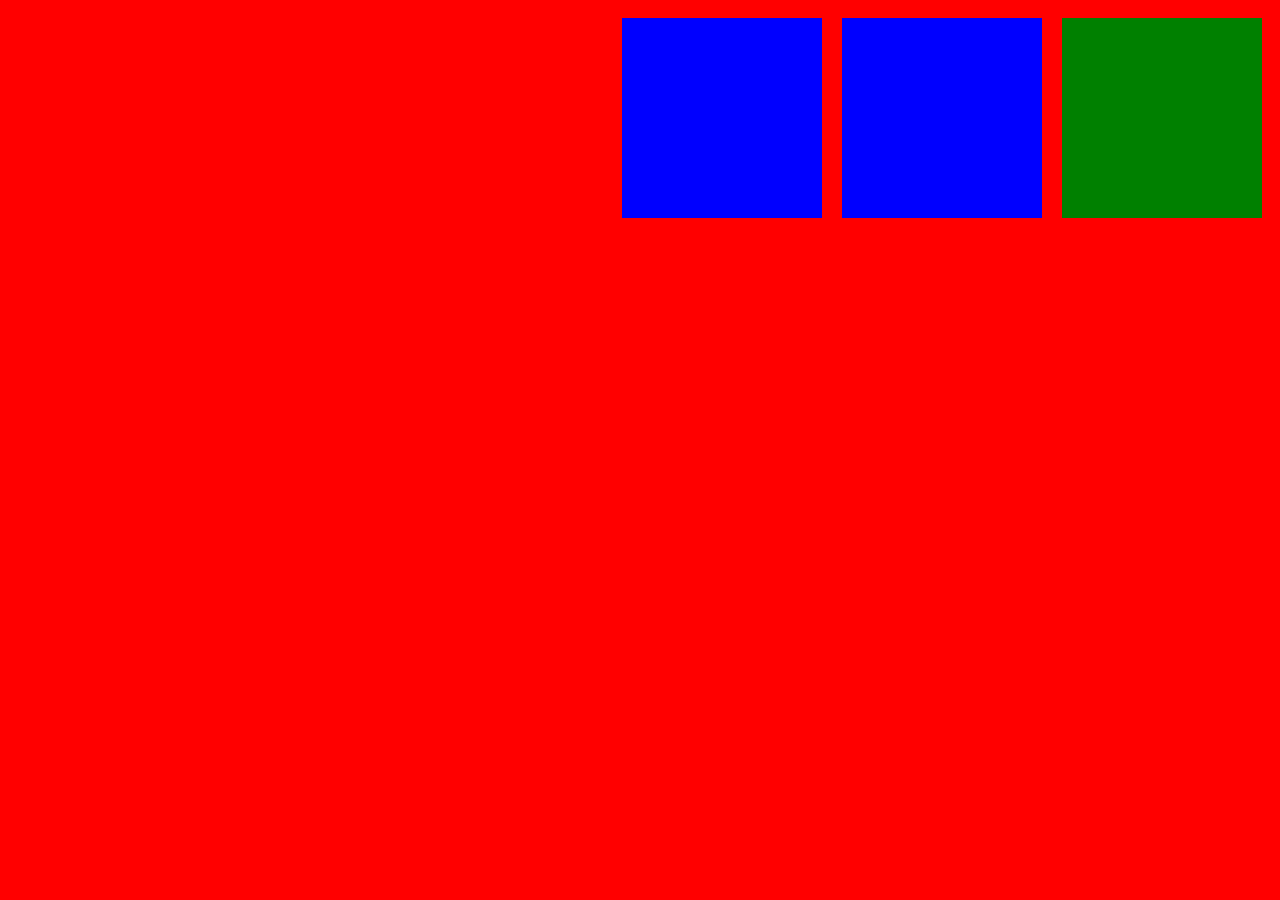
<file: Class Projects/Media Queries/index.html>
<!DOCTYPE html>
<html lang="en">
<head>
    <meta charset="UTF-8">
    <meta name="viewport" content="width=device-width, initial-scale=1.0">
    <title>Media Queries</title>
    <link rel="stylesheet" href="style.css">
</head>
<body>
    <section>
        <div></div>
        <div></div>
        <div></div>
    </section>
    
</body>
</html>
</file>
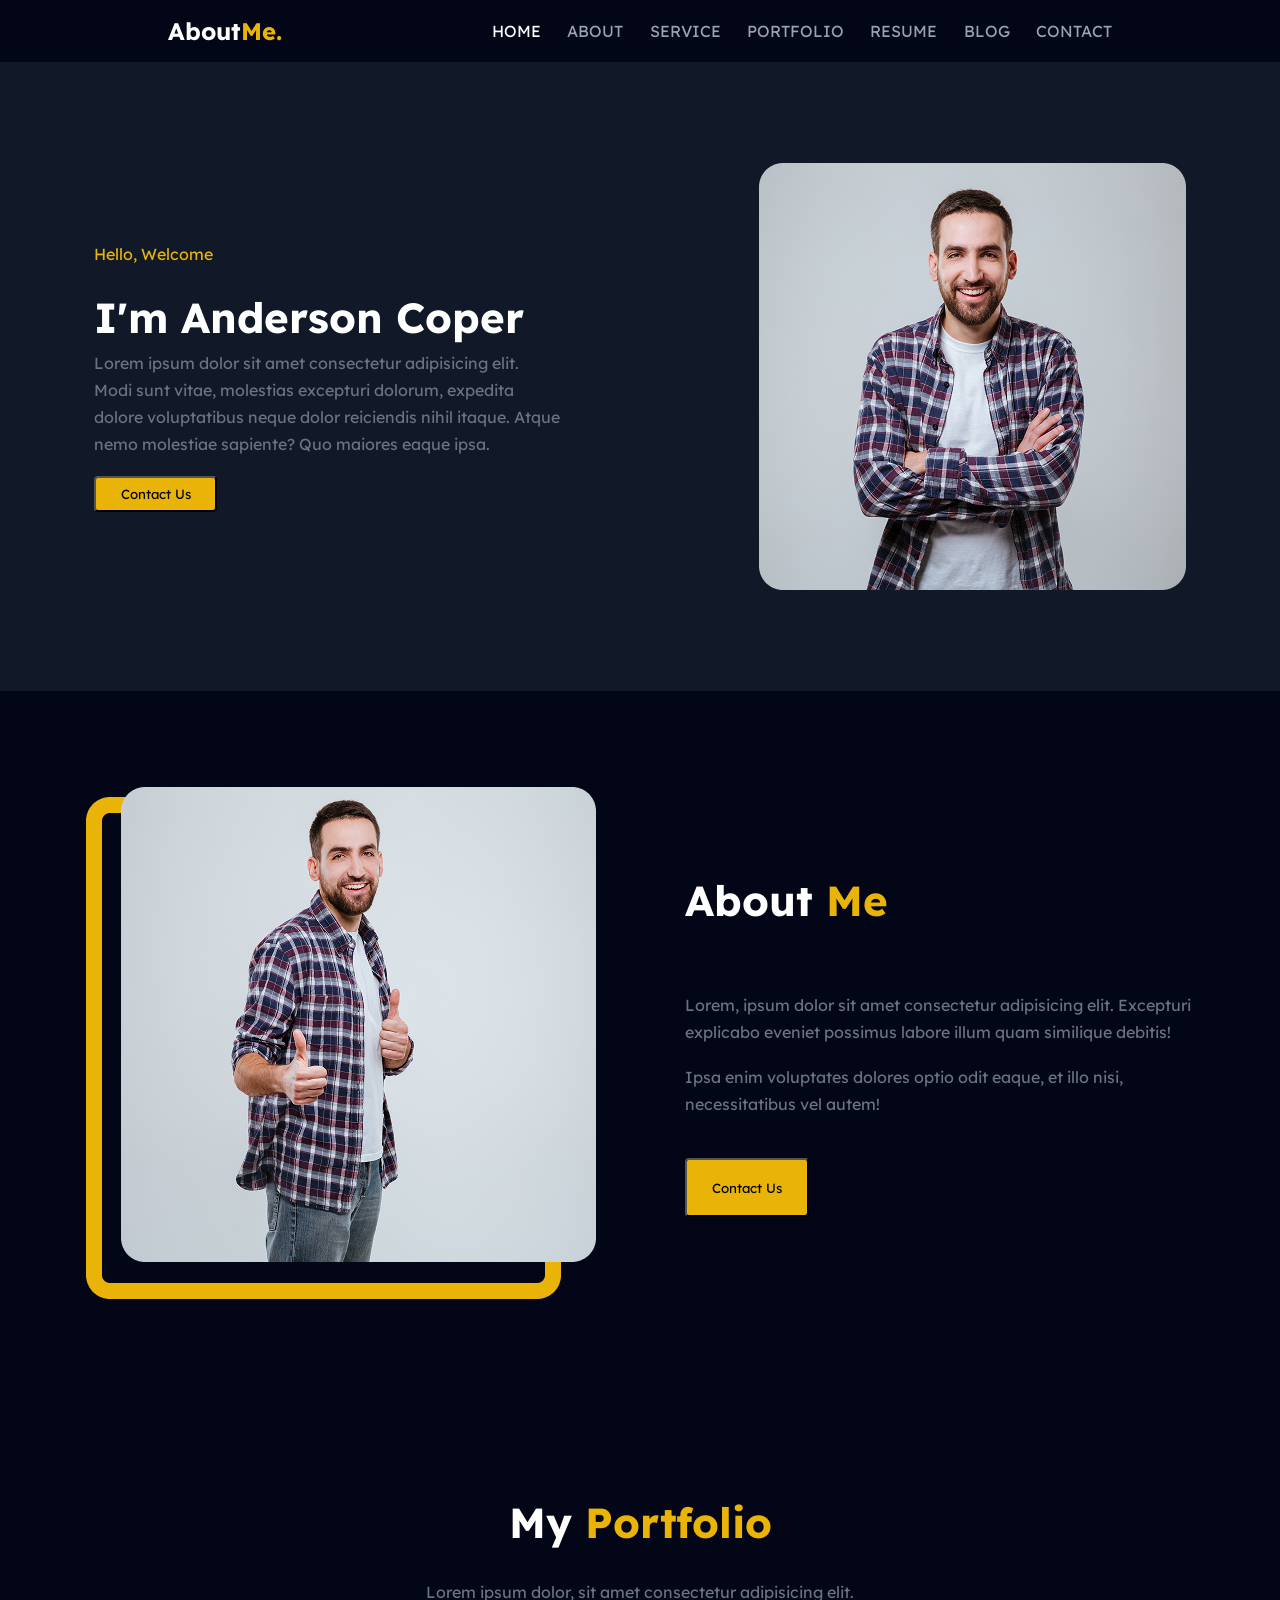
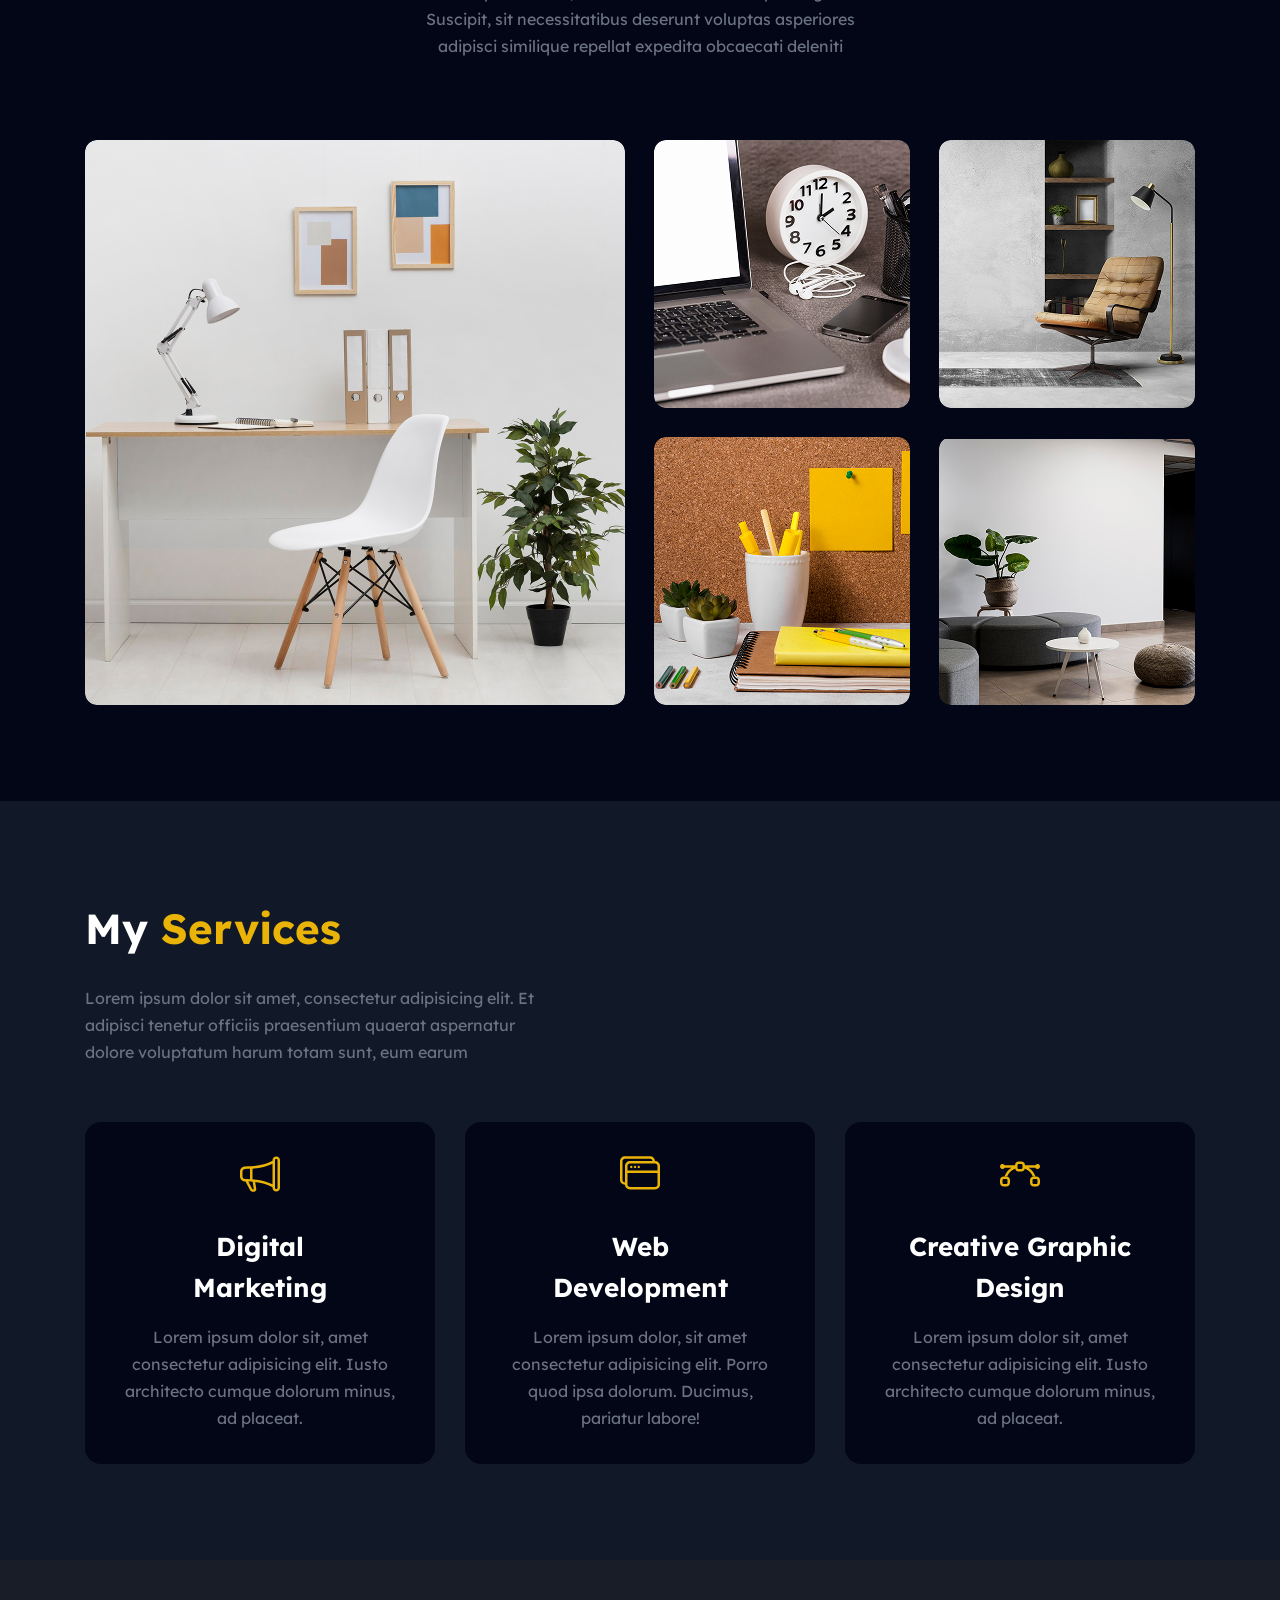
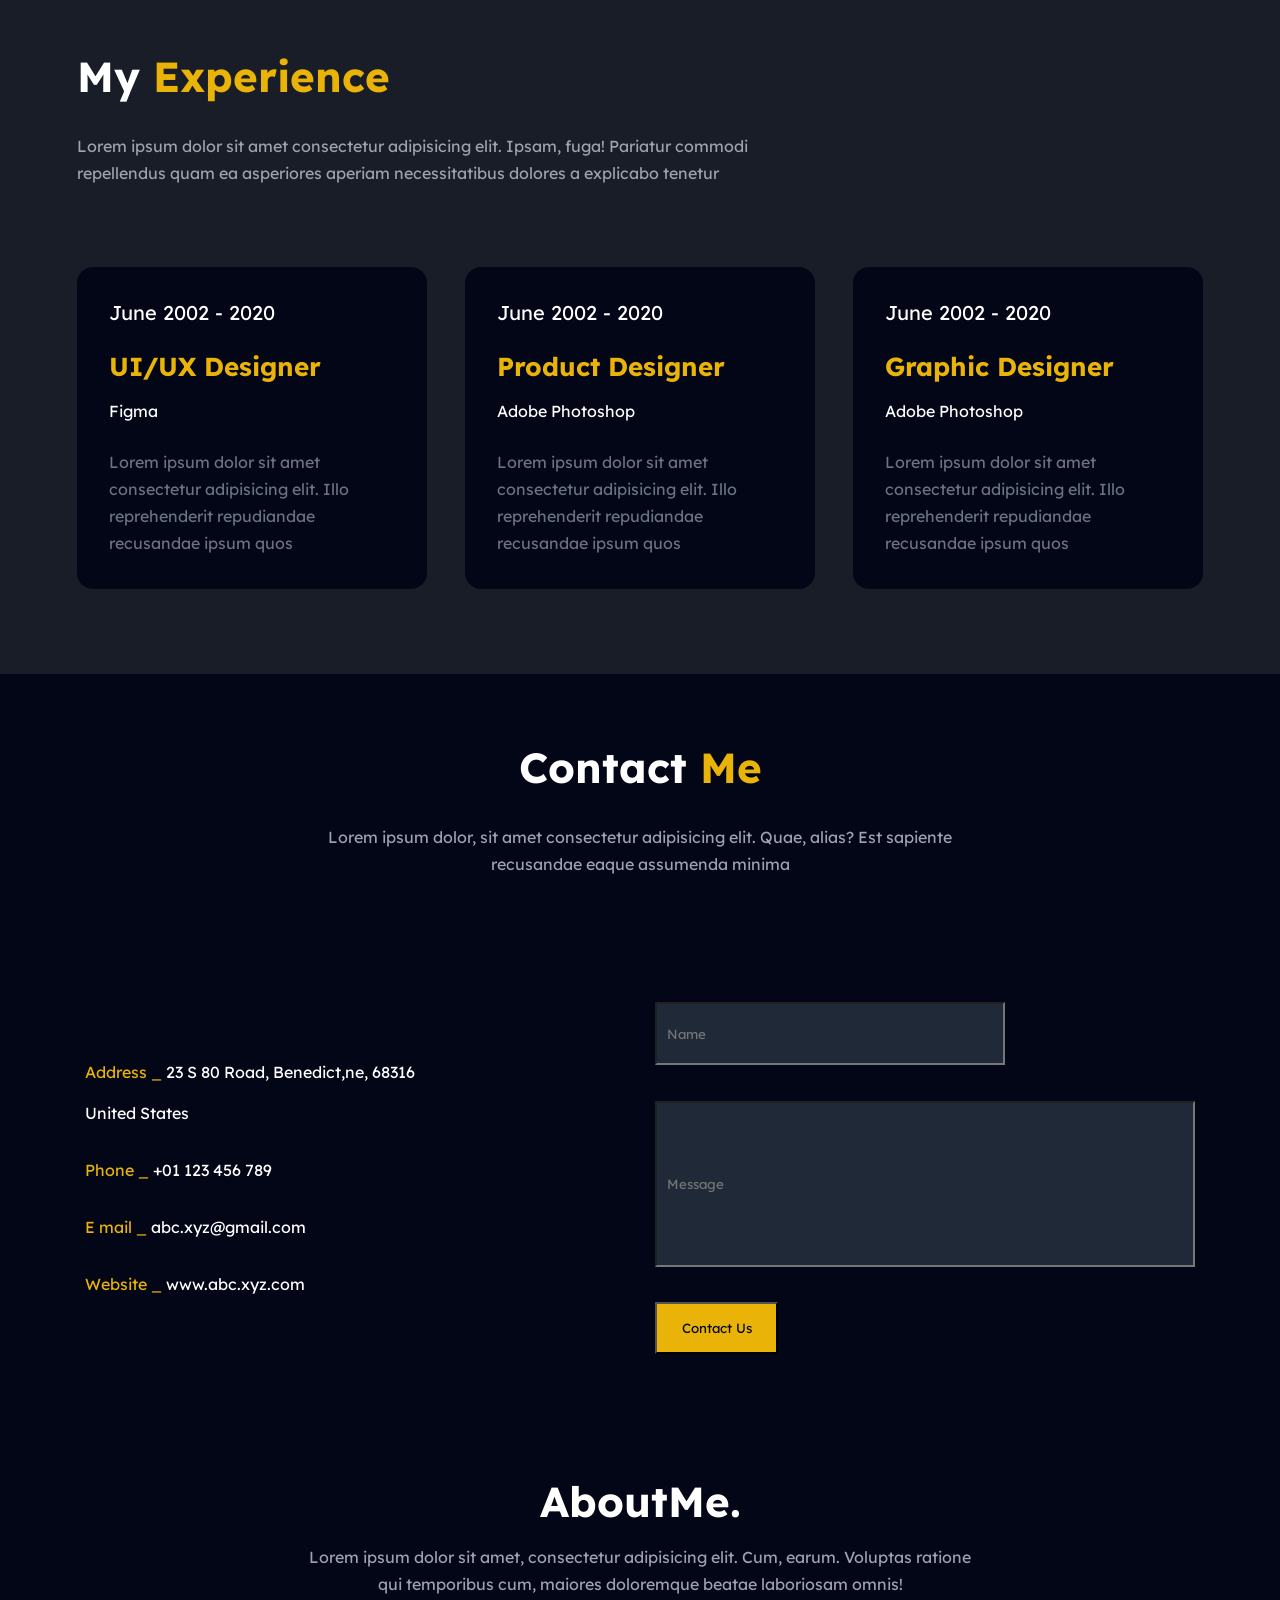
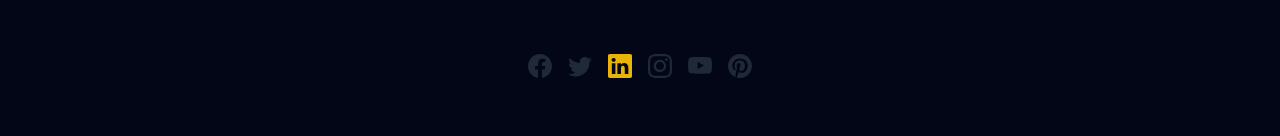
<file: Class Projects/Portfolio/index.html>
<!DOCTYPE html>
<html lang="en">
<head>
    <meta charset="UTF-8">
    <meta name="viewport" content="width=device-width, initial-scale=1.0">
    <link rel="stylesheet" href="style.css">
    <link rel="preconnect" href="https://fonts.googleapis.com">
    <link rel="preconnect" href="https://fonts.gstatic.com" crossorigin>
    <link href="https://fonts.googleapis.com/css2?family=Lexend+Deca:wght@100..900&display=swap" rel="stylesheet">
    <title>My Portfolio</title>
</head>
<body>
    <header>
        <div id="header-container">
           <h3 class="logo">About<span class="logo-span">Me.</span></h3>
            <nav id="nav-bar">
                <ul id="nav-list">
                    <li class="list-items"><a class="active" href="#home">Home</a></li>
                    <li class="list-items"><a href="#about">About</a></li>
                    <li class="list-items"><a href="#service">Service</a></li>
                    <li class="list-items"><a href="#portfolio">Portfolio</a></li>
                    <li class="list-items"><a href="#resume">Resume</a></li>
                    <li class="list-items"><a href="#blog">Blog</a></li>
                    <li class="list-items"><a href="#contact">Contact</a></li>
                </ul>
            </nav> 
        </div>
    </header>
    <main>
        <!-- Home -->
        <section class="home">
            <div>
                <div>
                    <p>Hello, Welcome</p>
                    <div>
                        <h1>I'm Anderson Coper</h1>
                        <p>Lorem ipsum dolor sit amet consectetur adipisicing elit. Modi sunt vitae, molestias excepturi dolorum, expedita dolore voluptatibus neque dolor reiciendis nihil itaque. Atque nemo molestiae sapiente? Quo maiores eaque ipsa.</p>
                    </div>
                    <button>Contact Us</button>
                </div>
                <img src="./Assets/img.png" alt="">
            </div>
        </section>
        <!-- About -->
        <section class="about">
            <div>
                <img src="./Assets/about.png" alt="">
                <div>
                    <h2>About <span>Me</span></h2>
                    <div>
                        <p class="about_p_top">Lorem, ipsum dolor sit amet consectetur adipisicing elit. Excepturi explicabo eveniet possimus labore illum quam similique debitis!</p>
                        <p>Ipsa enim voluptates dolores optio odit eaque, et illo nisi, necessitatibus vel autem!</p>
                        <button>Contact Us</button>  
                    </div>
                </div>
            </div>
        </section>
        <!-- My portfolio -->
        <section class="portfolio">
            <div>
                <div class="portfolio_text">
                    <h2>My <span>Portfolio</span></h2>
                    <p>Lorem ipsum dolor, sit amet consectetur adipisicing elit. Suscipit, sit necessitatibus deserunt voluptas asperiores adipisci similique repellat expedita obcaecati deleniti</p>
                </div>
                <div class="portfolio_images">
                    <img src="./Assets/big-img.png" alt="">
                    <div>
                        <img src="./Assets/portfolio-img-1.png" alt="">
                        <img src="./Assets/portfolio-img-2.png" alt="">
                    </div>
                    <div>
                        <img src="./Assets/portfolio-img-3.png" alt="">
                        <img src="./Assets/portfolio-img-4.png" alt=""> 
                    </div> 
                </div>
            </div>
        </section>
        <!-- Resume -->
        <section class="services">
            <div>
                <div class="services_text" >
                    <h2>My <span>Services</span></h2>
                    <p>Lorem ipsum dolor sit amet, consectetur adipisicing elit. Et adipisci tenetur officiis praesentium quaerat aspernatur dolore voluptatum harum totam sunt, eum earum</p>
                </div>
                <div class="services_box">
                    <div>
                        <img src="./Assets/Microphone.svg" alt="">
                        <div>
                            <h3>Digital<br>Marketing</h3>
                            <p>Lorem ipsum dolor sit, amet consectetur adipisicing elit. Iusto architecto cumque dolorum minus, ad placeat.</p>
                        </div>
                    </div>
                    <div>
                        <img src="./Assets/Web Development.svg" alt="">
                        <div>
                            <h3>Web<br>Development</h3>
                            <p>Lorem ipsum dolor, sit amet consectetur adipisicing elit. Porro quod ipsa dolorum. Ducimus, pariatur labore!</p>
                        </div>
                    </div>
                    <div>
                        <img src="./Assets/Design.svg" alt="">
                        <div>
                            <h3>Creative Graphic Design</h3>
                            <p>Lorem ipsum dolor sit, amet consectetur adipisicing elit. Iusto architecto cumque dolorum minus, ad placeat.</p>
                        </div>
                    </div>
                </div>
            </div>
        </section>
        <!-- Experience -->
        <section class="experience">
            <div>
                <div class="experience_text">
                    <h2>My <span>Experience</span></h2>
                    <p>Lorem ipsum dolor sit amet consectetur adipisicing elit. Ipsam, fuga! Pariatur commodi repellendus quam ea asperiores aperiam necessitatibus dolores a explicabo tenetur</p>
                </div>
                <div class="experience_box">
                    <div>
                        <p>June 2002 - 2020</p>
                        <div>
                            <div>
                                <p>UI/UX Designer</p>
                                <p>Figma</p>
                            </div>
                            <p>Lorem ipsum dolor sit amet consectetur adipisicing elit. Illo reprehenderit repudiandae recusandae ipsum quos</p>
                        </div>
                    </div>
                    <div>
                        <p>June 2002 - 2020</p>
                        <div>
                            <div>
                                <p>Product Designer</p>
                                <p>Adobe Photoshop</p>
                            </div>
                            <p>Lorem ipsum dolor sit amet consectetur adipisicing elit. Illo reprehenderit repudiandae recusandae ipsum quos</p>
                        </div>
                    </div>
                    <div>
                        <p>June 2002 - 2020</p>
                        <div>
                            <div>
                                <p>Graphic Designer</p>
                                <p>Adobe Photoshop</p>
                            </div>
                            <p>Lorem ipsum dolor sit amet consectetur adipisicing elit. Illo reprehenderit repudiandae recusandae ipsum quos</p>
                        </div>
                    </div>
                </div>
            </div>
        </section>
        <!-- Contact me -->
        <section class="contact_me">
            <div>
                <div>
                    <h2>Contact <span>Me</span></h2>
                    <p>Lorem ipsum dolor, sit amet consectetur adipisicing elit. Quae, alias? Est sapiente recusandae eaque assumenda minima</p>
                </div>
                <div>
                    <div>
                        <p><span>Address _ </span>23 S 80 Road, Benedict,ne, 68316  
                        United States</p>
                        <p><span>Phone _ </span>+01 123 456 789</p>
                        <p><span>E mail _ </span>abc.xyz@gmail.com</p>
                        <p><span>Website _ </span>www.abc.xyz.com</p>
                    </div>
                    <form action="">
                        <div style="margin-bottom: 10px;">
                            <label for="name"></label>
                            <input type="text" id="name" name="name" placeholder="Name">
                        </div>
        
                        <div style="margin-bottom: 10px;">
                            <label for="message"></label>
                            <input type="text" id="message" name="message" placeholder="Message" required>
                        </div>

                        <button>Contact Us</button>
                    </form>
                </div>
            </div>
        </section>
    </main>
    <footer>
        <div>
            <div class="footer_text">
                <h2>AboutMe.</h2>
                <p>Lorem ipsum dolor sit amet, consectetur adipisicing elit. Cum, earum. Voluptas ratione qui temporibus cum, maiores doloremque beatae laboriosam omnis!</p>
            </div>
            <div class="footer_icons">
                <a href="" class="icons">
                    <img src="./Assets/facebook.svg" alt="">
                </a>
                <a href="" class="icons">
                    <img src="./Assets/X.svg" alt="">
                </a>
                <a href="" class="icons">
                    <img src="./Assets/linkedin.svg" alt="">
                </a>
                <a href="" class="icons">
                    <img src="./Assets/instagram.svg" alt="">
                </a>
                <a href="" class="icons">
                    <img src="./Assets/youtube.svg" alt="">
                </a>
                <a href="" class="icons">
                    <img src="./Assets/pinterest.svg" alt="">
                </a>
            
            </div>
        </div>
    </footer>
</body>
</html>
</file>
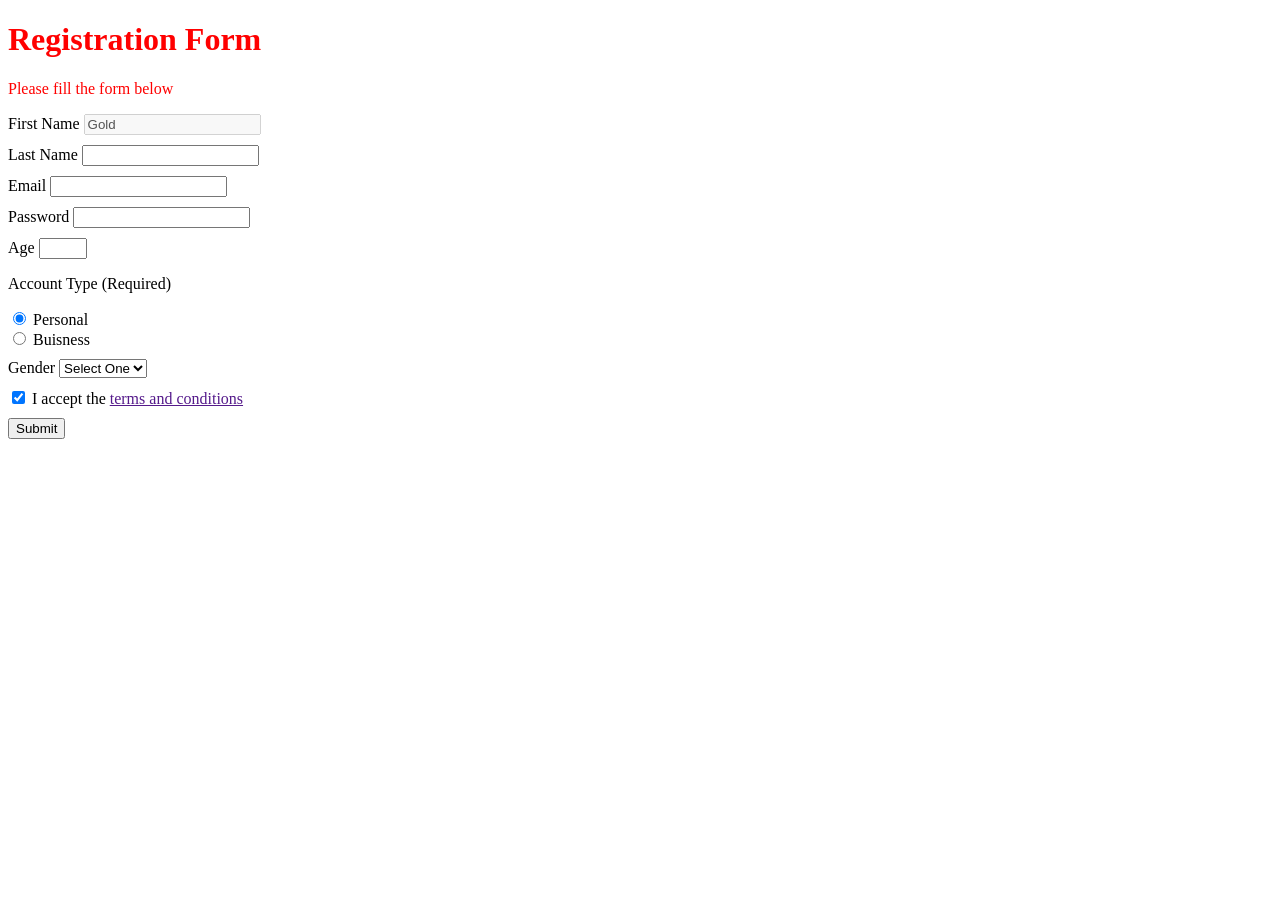
<file: Class Projects/Forms/Form.html>
<!DOCTYPE html>
<html lang="en">
<head>
    <meta charset="UTF-8">
    <meta name="viewport" content="width=device-width, initial-scale=1.0">
    <title>Form</title>
    <style>
        .box {
            color: red;
        }
    </style>
</head>
<body>
    <form action="">
        <h1 class="box"> Registration Form</h1>
        <p class="box">Please fill the form below</p>
        <div style="margin-bottom: 10px;">
            <label for="firstname">First Name</label>
            <input type="text" id="firstname" name="firstname" value="Gold" disabled required>
        </div>
        
        <div style="margin-bottom: 10px;">
            <label for="lastname">Last Name</label>
            <input type="text" id="lastname" name="lastname" maxlength="10" minlength="3" required>
        </div>

        <div style="margin-bottom: 10px;">
            <label for="email">Email</label>
            <input type="email" id="email" name="email" required>
        </div>
        
        <div style="margin-bottom: 10px;">
            <label for="password">Password</label>
            <input type="password" id="password" name="password" required>
        </div>

        <div style="margin-bottom: 10px;">
            <label for="age">Age</label>
            <input type="number" id="age" name="age" max="19" min="13" required>
        </div>

        <div style="margin-bottom: 10px;">
            <p>Account Type (Required)</p>
            <div>
            <input type="radio" id="personal" name="accountType" checked>
            <label for="personal">Personal</label>
            </div>
            <div>
            <input type="radio" id="buisness" name="accountType">
            <label for="buisness">Buisness</label>
            </div>
        </div>
        <div style="margin-bottom: 10px;">
            <label for="gender">Gender</label>
            <select name="gender" id="gender">
                <option value="">Select One</option>
                <option value="">Male</option>
                <option value="">Female</option>
            </select>
        </div>

        <div style="margin-bottom: 10px;">
            <input type="checkbox" id="terms" name="terms" checked>
            <label for="terms">I accept the <a href="">terms and conditions</a></label>
        </div>

        <button>Submit</button>
    </form>
</body>
</html>
</file>
<file: Class Projects/Media Queries/style.css>
section {
    display: flex;
}

div {
    height: 200px;
    width: 200px;
    background-color: blue;
    margin: 10px;
}

div:first-child {
    background-color: green;
}



@media screen and (max-width:400px) {
    body {
        background-color: aquamarine;
    }

    section {
        flex-direction: column-reverse;
    }
}

@media screen and (min-width:400px) and (max-width:600px) {
    body {
        background-color: coral;
    }

    section {
        flex-direction: column;
    }
}

@media screen and (min-width:600px) {
    body {
        background-color: red;
    }

    section {
        flex-direction: row-reverse;
    }
}
</file>
<file: Class Projects/Portfolio/style.css>
* {
    margin: 0;
    padding: 0;
    box-sizing: border-box;
    font-family: 'Lexend Deca', sans-serif;
}

:root {
    --color-text-orange: #EAB308;
    --color-text-fadedblue: #6B7280;
    --color-bg-greyblue: #191D28;
    --color-bg-darkblue: #020617;
    --color-bg-lightblue: #111827;
    --color-anchor-inactive: #9CA3AF;
    --color-anchor-active: #fff;
    --color-textbox-greyblue: #1F2937;
}

body {
    background-color: var(--color-bg-darkblue);
}

header {
    height: 62px;
    padding: 16px 168px;
    background-color: var(--color-bg-darkblue);
}

#header-container {
    display: flex;
    align-items: center;
    justify-content: space-between;
}

.logo {
    color: white;
    font-size: 24px;
    font-weight: 700;
    
}

.logo-span {
    color: var(--color-text-orange);
}

#nav-bar {
    width: 620px;
}

#nav-list {
    display: flex;
    justify-content: space-between;
}

.list-items {
    list-style: none;
    text-transform: uppercase;
    font-weight: 400;
    font-size: 16px;
}

a {
    text-decoration: none;
    color: var(--color-anchor-inactive);
}

a:hover {
    color: var(--color-anchor-active);
}

.active {
    color: var(--color-anchor-active);
}

section {
    display: flex;
    align-items: center;
    justify-content: center;
}

h1, h2 {
    color: white;
    font-size: 42px;
    font-weight: 700;
    line-height: 64px;
}

h1 > span, h2 > span, p > span {
    color: var(--color-text-orange);
}

p {
    line-height: 27px;
    font-size: 16px;
}

.home {
    background-color: var(--color-bg-lightblue);
    height: 629px;
    display: flex;
    align-items: center;
    justify-content: center;
}

.home > div {
    display: flex;
    align-items: center;
    justify-content: space-between;
    height: 100%;
    width: 1092px;
}

.home > div > div {
    width: 466px;
    height: 271px;
    display: flex;
    justify-content: space-between;
    flex-direction: column;
}

.home > div > div > p {
    color: var(--color-text-orange);
    font-size: 16px;
}

.home h1 {
    color: white;
    font-size: 42px;
    font-weight: 700;
}

.home > div > div > div > p {
    color: var(--color-text-fadedblue);
    font-size: 16px;
    font-weight: 400;
}

.home button {
    padding: 8px 20px;
    width: 123px;
    border-radius: 4px;
    background-color: var(--color-text-orange);
}

.about {
    height: 704px;
}

.about > div {
    display: flex;
    align-items: center;
    justify-content: space-between;
    height: 100%;
    width: 1108px;
}

.about > div > div {
    width: 509px;
    height: 348px;
    display: flex;
    justify-content: space-between;
    flex-direction: column;
}

.about h2 {
    color: white;
    font-size: 42px;
    font-weight: 700;
}

.about h2 > span {
    color: var(--color-text-orange);
}

.about p {
    color: var(--color-text-fadedblue);
    font-size: 16px;
    font-weight: 400;
}

.about button {
    width: 124px;
    height: 59px;
    border: 16px 20px;
    border-radius: 4px;
    margin-top: 40px;
    background-color: var(--color-text-orange);
}

.about_p_top {
    margin-bottom: 18px;
}

.portfolio {
    height: 1006px;
}

.portfolio > div {
    display: flex;
    flex-direction: column;
    align-items: center;
    justify-content: center;
    height: 100%;
    width: 1110px;
}

.portfolio_text {
    text-align: center;
    display: flex;
    flex-direction: column;
    align-items: space-between;
    justify-content: space-between;
    width: 461px;
    height: 169px;
    margin-bottom: 80px;
}

.portfolio_text h2 {
    color: white;
    font-size: 42px;
    font-weight: 700;
    line-height: 64px;
}

.portfolio_text h2 > span {
    color: var(--color-text-orange);
}

.portfolio_text p {
    color: var(--color-text-fadedblue);
    font-size: 16px;
    font-weight: 400;
    line-height: 27px;
}

.portfolio_images {
    display: flex;
    align-items: center;
    justify-content: space-between;
    width: 100%;
    height: 565px;
}

.portfolio_images img {
    border-radius: 12px
}

.portfolio_images > img {
    height: 100%;
    width: 540px;
}

.portfolio_images > div {
    display: flex;
    flex-direction: column;
    justify-content: space-between;
    height: 100%;
    width: 256px;
}

.portfolio_images > div > img {
    width: 100%;
    height: 268px;
}

.services {
    height: 759px;
    background-color: var(--color-bg-lightblue);
}

.services > div {
    width: 1110px;
    height: 567px;
    display: flex;
    flex-direction: column;
    justify-content: space-between;

}

.services_text {
    text-align: left;
    display: flex;
    flex-direction: column;
    justify-content: space-between;
    width: 461px;
    height: 169px;
}

.services_text p {
    color: var(--color-text-fadedblue);
}

.services_box {
    display: flex;
    align-items: center;
    justify-content: space-between;
    width: 100%;
    height: 342px;
}

.services_box > div {
    width: 350px;
    height: 342px;
    background-color: var(--color-bg-darkblue);
    border-radius: 16px;
    display: flex;
    flex-direction: column;
    align-items: center;
    justify-content: space-between;
    text-align: center;
    padding: 32px;
}

.services_box > div > div {
    height: 206px;
    display: flex;
    flex-direction: column;
    justify-content: space-between;
}

.services_box p {
    color: var(--color-text-fadedblue);
}

.services_box h3 {
    color: white;
    font-size: 26px;
    font-weight: 700;
    line-height: 41px;
}

.services_box img {
    width: 40px;
}

.experience {
    height: 714px;
    background-color: var(--color-bg-greyblue);
}

.experience > div {
    width: 1126px;
    height: 544px;
    display: flex;
    flex-direction: column;
    justify-content: space-between;
}

.experience_text {
    text-align: left;
    display: flex;
    flex-direction: column;
    justify-content: space-between;
    width: 730px;
    height: 142px;
}

.experience_text p {
    color: var(--color-anchor-inactive);
}

.experience_box {
    display: flex;
    align-items: center;
    justify-content: space-between;
    width: 100%;
    height: 322px;
}

.experience_box p {
    color: white;
}

.experience_box > div {
    width: 350px;
    height: 100%;
    background-color: var(--color-bg-darkblue);
    border-radius: 16px;
    display: flex;
    flex-direction: column;
    align-items: left;
    justify-content: space-between;
    padding: 32px;
}

.experience_box > div > p {
    color: white;
    font-size: 20px;
    font-weight: 400;
}

.experience_box > div > div {
    height: 204px;
    display: flex;
    flex-direction: column;
    justify-content: space-between;
}

.experience_box > div > div > p{
    color: var(--color-text-fadedblue);
}

.experience_box > div > div > div {
    height: 72px;
    display: flex;
    flex-direction: column;
    justify-content: space-between;
}

.experience_box > div > div > div > p:nth-child(1) {
    font-size: 26px;
    color: var(--color-text-orange);
    font-weight: 700;
}

.contact_me {
    height: 742px;
}

.contact_me > div {
    width: 1110px;
    height: 100%;
    display: flex;
    flex-direction: column;
    align-items: center;
    justify-content: space-around;
}

.contact_me > div > div:nth-child(1) {
    display: flex;
    flex-direction: column;
    align-items: center;
    justify-content: space-between;
    width: 685px;
    height: 142px;
}

.contact_me > div > div:nth-child(1) > p {
    color: var(--color-anchor-inactive);
    text-align: center;
}
        
.contact_me > div > div:nth-child(2) {
    display: flex;
    align-items: center;
    justify-content: space-between;
    height: 352px;
    width: 100%;
}

.contact_me > div > div:nth-child(2) p {
    color: white;
    line-height: 41px;
}

.contact_me > div > div:nth-child(2) > div {
    width: 347px;
    height: 253px;
    display: flex;
    flex-direction: column;
    justify-content: space-between;
}

.contact_me form {
    width: 540px;
    height: 100%;
    display: flex;
    flex-direction: column;
    justify-content: space-between;
}

input {
    background-color: var(--color-textbox-greyblue);
    color: white;
}

input[id="name"] {
    width: 350px;
    height: 63px;
    padding-left: 10px;
}

input[id="message"] {
    width: 540px;
    height: 166px;
    padding-left: 10px;
}

.contact_me button {
    padding: 16px 20px;
    width: 123px;
    color: var(--color-bg-darkblue);
    background-color: var(--color-text-orange);
}

footer {
    height: 320px;
    display: flex;
    align-items: center;
    justify-content: center;
}

footer > div {
    width: 685px;
    height: 100%;
    display: flex;
    flex-direction: column;
    align-items: center;
    justify-content: center;
}

.footer_text {
    height: 128px;
    width: 100%;
    display: flex;
    align-items: center;
    justify-content: space-between;
    flex-direction: column;
    text-align: center;
    margin-bottom: 56px;
}

.footer_text p {
    color: var(--color-anchor-inactive);
}

.footer_icons {
    display: flex;
    justify-content: space-between;
    width: 224px;
}

.footer_icons img {
    height: 24px;
}
</file>
